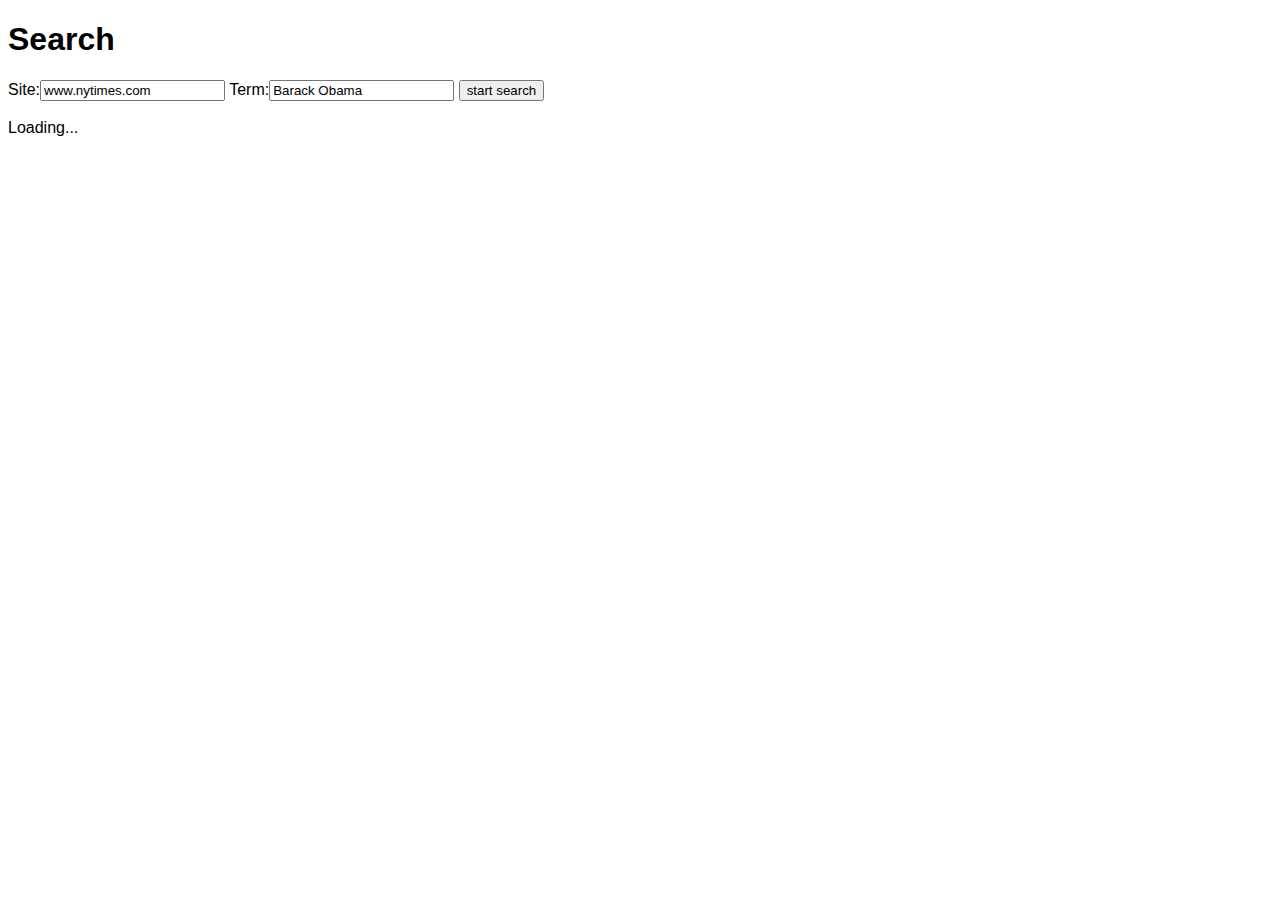
<file: index.html>
<!DOCTYPE html>
<html lang="en">

<head>

    <meta charset="utf-8">
    <meta http-equiv="X-UA-Compatible" content="IE=edge">
    <meta name="viewport" content="width=device-width, initial-scale=1">
    <meta name="description" content="">
    <meta name="author" content="Martin Hendges">
    <script src="js/googleInterface.js"></script>
    <script src="js/jquery-2.1.4.min.js"></script>
    <script src="https://www.google.com/jsapi"></script>
    <script src="js/diffbot.js"></script>
    <script src="js/tableStuff.js"></script>
    <script type="text/javascript">

        // This code generates a "Raw Searcher" to handle search queries. The Raw
        // Searcher requires you to handle and draw the search results manually.
        google.load('search', '1');

        var diffbotClient;
        function onLoad() {
            createTable();
            diffbotClient = new DiffBot("e48344ef143245df2a7d41d72d9ce72f");
            createNewssearch();
            startSearch();

        }
        // Set a callback to call your code when the page loads
        google.setOnLoadCallback(onLoad);
    </script>


</head>
<body style="font-family: Arial;border: 0 none;">
<div id="search">
    <h1>Search</h1>
    Site:<input id="site-in" type="text" value="www.nytimes.com">
    Term:<input id="txt-in" type="text" value="Barack Obama">
    <button onclick=startSearch();>start search</button>

</div>
<div id="branding" style="float: left;"></div>
<br/>

<div id="content">Loading...</div>
</body>

</html>
</file>
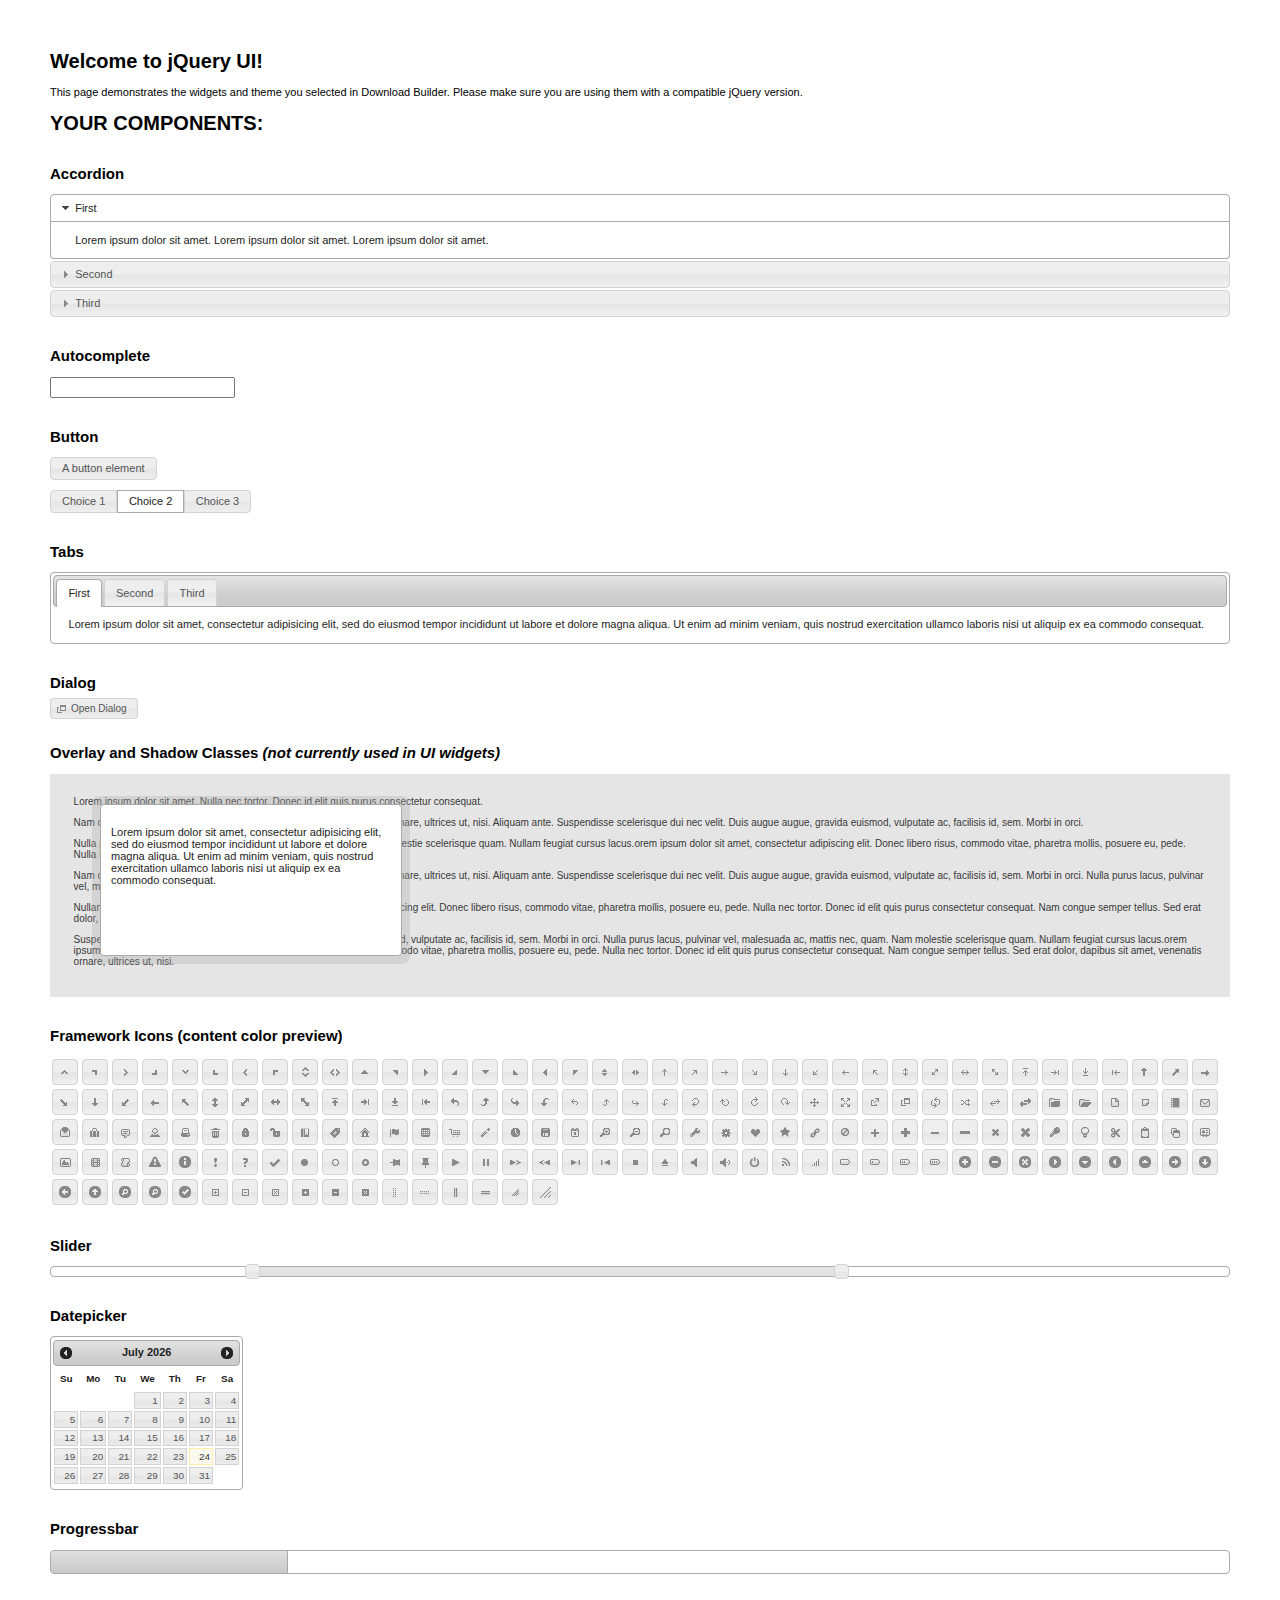
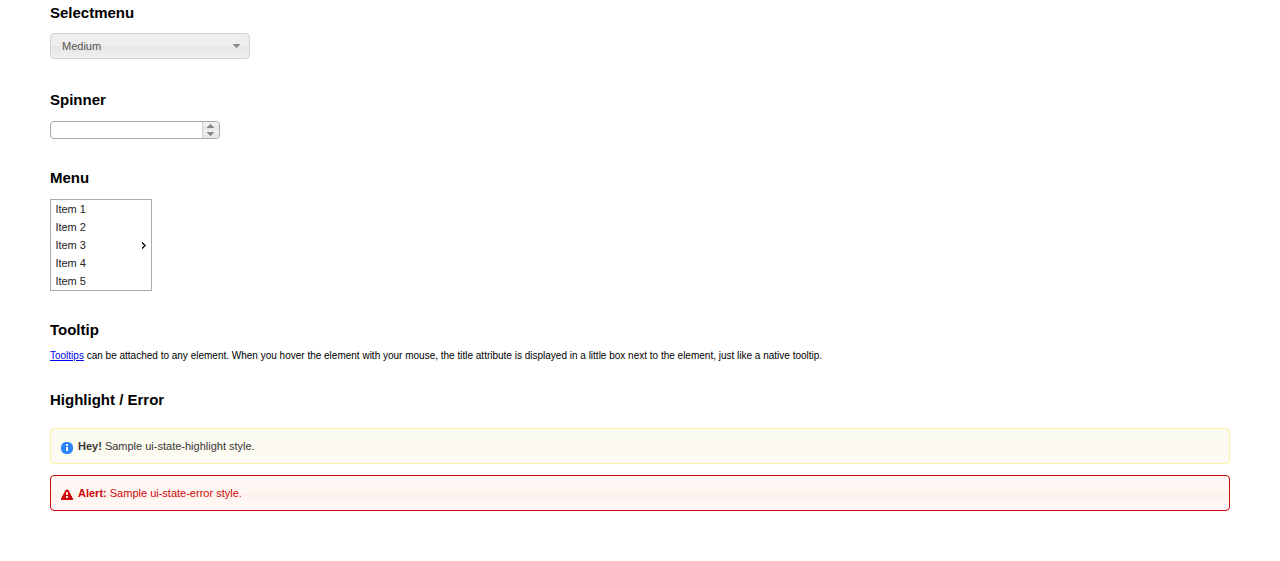
<file: HTML-CODE/jquery-ui/index.html>
<!doctype html>
<html lang="us">
<head>
	<meta charset="utf-8">
	<title>jQuery UI Example Page</title>
	<link href="jquery-ui.css" rel="stylesheet">
	<style>
	body{
		font: 62.5% "Trebuchet MS", sans-serif;
		margin: 50px;
	}
	.demoHeaders {
		margin-top: 2em;
	}
	#dialog-link {
		padding: .4em 1em .4em 20px;
		text-decoration: none;
		position: relative;
	}
	#dialog-link span.ui-icon {
		margin: 0 5px 0 0;
		position: absolute;
		left: .2em;
		top: 50%;
		margin-top: -8px;
	}
	#icons {
		margin: 0;
		padding: 0;
	}
	#icons li {
		margin: 2px;
		position: relative;
		padding: 4px 0;
		cursor: pointer;
		float: left;
		list-style: none;
	}
	#icons span.ui-icon {
		float: left;
		margin: 0 4px;
	}
	.fakewindowcontain .ui-widget-overlay {
		position: absolute;
	}
	select {
		width: 200px;
	}
	</style>
</head>
<body>

<h1>Welcome to jQuery UI!</h1>

<div class="ui-widget">
	<p>This page demonstrates the widgets and theme you selected in Download Builder. Please make sure you are using them with a compatible jQuery version.</p>
</div>

<h1>YOUR COMPONENTS:</h1>


<!-- Accordion -->
<h2 class="demoHeaders">Accordion</h2>
<div id="accordion">
	<h3>First</h3>
	<div>Lorem ipsum dolor sit amet. Lorem ipsum dolor sit amet. Lorem ipsum dolor sit amet.</div>
	<h3>Second</h3>
	<div>Phasellus mattis tincidunt nibh.</div>
	<h3>Third</h3>
	<div>Nam dui erat, auctor a, dignissim quis.</div>
</div>



<!-- Autocomplete -->
<h2 class="demoHeaders">Autocomplete</h2>
<div>
	<input id="autocomplete" title="type &quot;a&quot;">
</div>



<!-- Button -->
<h2 class="demoHeaders">Button</h2>
<button id="button">A button element</button>
<form style="margin-top: 1em;">
	<div id="radioset">
		<input type="radio" id="radio1" name="radio"><label for="radio1">Choice 1</label>
		<input type="radio" id="radio2" name="radio" checked="checked"><label for="radio2">Choice 2</label>
		<input type="radio" id="radio3" name="radio"><label for="radio3">Choice 3</label>
	</div>
</form>



<!-- Tabs -->
<h2 class="demoHeaders">Tabs</h2>
<div id="tabs">
	<ul>
		<li><a href="#tabs-1">First</a></li>
		<li><a href="#tabs-2">Second</a></li>
		<li><a href="#tabs-3">Third</a></li>
	</ul>
	<div id="tabs-1">Lorem ipsum dolor sit amet, consectetur adipisicing elit, sed do eiusmod tempor incididunt ut labore et dolore magna aliqua. Ut enim ad minim veniam, quis nostrud exercitation ullamco laboris nisi ut aliquip ex ea commodo consequat.</div>
	<div id="tabs-2">Phasellus mattis tincidunt nibh. Cras orci urna, blandit id, pretium vel, aliquet ornare, felis. Maecenas scelerisque sem non nisl. Fusce sed lorem in enim dictum bibendum.</div>
	<div id="tabs-3">Nam dui erat, auctor a, dignissim quis, sollicitudin eu, felis. Pellentesque nisi urna, interdum eget, sagittis et, consequat vestibulum, lacus. Mauris porttitor ullamcorper augue.</div>
</div>



<!-- Dialog NOTE: Dialog is not generated by UI in this demo so it can be visually styled in themeroller-->
<h2 class="demoHeaders">Dialog</h2>
<p><a href="#" id="dialog-link" class="ui-state-default ui-corner-all"><span class="ui-icon ui-icon-newwin"></span>Open Dialog</a></p>

<h2 class="demoHeaders">Overlay and Shadow Classes <em>(not currently used in UI widgets)</em></h2>
<div style="position: relative; width: 96%; height: 200px; padding:1% 2%; overflow:hidden;" class="fakewindowcontain">
	<p>Lorem ipsum dolor sit amet,  Nulla nec tortor. Donec id elit quis purus consectetur consequat. </p><p>Nam congue semper tellus. Sed erat dolor, dapibus sit amet, venenatis ornare, ultrices ut, nisi. Aliquam ante. Suspendisse scelerisque dui nec velit. Duis augue augue, gravida euismod, vulputate ac, facilisis id, sem. Morbi in orci. </p><p>Nulla purus lacus, pulvinar vel, malesuada ac, mattis nec, quam. Nam molestie scelerisque quam. Nullam feugiat cursus lacus.orem ipsum dolor sit amet, consectetur adipiscing elit. Donec libero risus, commodo vitae, pharetra mollis, posuere eu, pede. Nulla nec tortor. Donec id elit quis purus consectetur consequat. </p><p>Nam congue semper tellus. Sed erat dolor, dapibus sit amet, venenatis ornare, ultrices ut, nisi. Aliquam ante. Suspendisse scelerisque dui nec velit. Duis augue augue, gravida euismod, vulputate ac, facilisis id, sem. Morbi in orci. Nulla purus lacus, pulvinar vel, malesuada ac, mattis nec, quam. Nam molestie scelerisque quam. </p><p>Nullam feugiat cursus lacus.orem ipsum dolor sit amet, consectetur adipiscing elit. Donec libero risus, commodo vitae, pharetra mollis, posuere eu, pede. Nulla nec tortor. Donec id elit quis purus consectetur consequat. Nam congue semper tellus. Sed erat dolor, dapibus sit amet, venenatis ornare, ultrices ut, nisi. Aliquam ante. </p><p>Suspendisse scelerisque dui nec velit. Duis augue augue, gravida euismod, vulputate ac, facilisis id, sem. Morbi in orci. Nulla purus lacus, pulvinar vel, malesuada ac, mattis nec, quam. Nam molestie scelerisque quam. Nullam feugiat cursus lacus.orem ipsum dolor sit amet, consectetur adipiscing elit. Donec libero risus, commodo vitae, pharetra mollis, posuere eu, pede. Nulla nec tortor. Donec id elit quis purus consectetur consequat. Nam congue semper tellus. Sed erat dolor, dapibus sit amet, venenatis ornare, ultrices ut, nisi. </p>

	<!-- ui-dialog -->
	<div class="ui-overlay"><div class="ui-widget-overlay"></div><div class="ui-widget-shadow ui-corner-all" style="width: 302px; height: 152px; position: absolute; left: 50px; top: 30px;"></div></div>
	<div style="position: absolute; width: 280px; height: 130px;left: 50px; top: 30px; padding: 10px;" class="ui-widget ui-widget-content ui-corner-all">
		<div class="ui-dialog-content ui-widget-content" style="background: none; border: 0;">
			<p>Lorem ipsum dolor sit amet, consectetur adipisicing elit, sed do eiusmod tempor incididunt ut labore et dolore magna aliqua. Ut enim ad minim veniam, quis nostrud exercitation ullamco laboris nisi ut aliquip ex ea commodo consequat.</p>
		</div>
	</div>

</div>

<!-- ui-dialog -->
<div id="dialog" title="Dialog Title">
	<p>Lorem ipsum dolor sit amet, consectetur adipisicing elit, sed do eiusmod tempor incididunt ut labore et dolore magna aliqua. Ut enim ad minim veniam, quis nostrud exercitation ullamco laboris nisi ut aliquip ex ea commodo consequat.</p>
</div>



<h2 class="demoHeaders">Framework Icons (content color preview)</h2>
<ul id="icons" class="ui-widget ui-helper-clearfix">
	<li class="ui-state-default ui-corner-all" title=".ui-icon-carat-1-n"><span class="ui-icon ui-icon-carat-1-n"></span></li>
	<li class="ui-state-default ui-corner-all" title=".ui-icon-carat-1-ne"><span class="ui-icon ui-icon-carat-1-ne"></span></li>
	<li class="ui-state-default ui-corner-all" title=".ui-icon-carat-1-e"><span class="ui-icon ui-icon-carat-1-e"></span></li>
	<li class="ui-state-default ui-corner-all" title=".ui-icon-carat-1-se"><span class="ui-icon ui-icon-carat-1-se"></span></li>
	<li class="ui-state-default ui-corner-all" title=".ui-icon-carat-1-s"><span class="ui-icon ui-icon-carat-1-s"></span></li>
	<li class="ui-state-default ui-corner-all" title=".ui-icon-carat-1-sw"><span class="ui-icon ui-icon-carat-1-sw"></span></li>
	<li class="ui-state-default ui-corner-all" title=".ui-icon-carat-1-w"><span class="ui-icon ui-icon-carat-1-w"></span></li>
	<li class="ui-state-default ui-corner-all" title=".ui-icon-carat-1-nw"><span class="ui-icon ui-icon-carat-1-nw"></span></li>
	<li class="ui-state-default ui-corner-all" title=".ui-icon-carat-2-n-s"><span class="ui-icon ui-icon-carat-2-n-s"></span></li>
	<li class="ui-state-default ui-corner-all" title=".ui-icon-carat-2-e-w"><span class="ui-icon ui-icon-carat-2-e-w"></span></li>
	<li class="ui-state-default ui-corner-all" title=".ui-icon-triangle-1-n"><span class="ui-icon ui-icon-triangle-1-n"></span></li>
	<li class="ui-state-default ui-corner-all" title=".ui-icon-triangle-1-ne"><span class="ui-icon ui-icon-triangle-1-ne"></span></li>
	<li class="ui-state-default ui-corner-all" title=".ui-icon-triangle-1-e"><span class="ui-icon ui-icon-triangle-1-e"></span></li>
	<li class="ui-state-default ui-corner-all" title=".ui-icon-triangle-1-se"><span class="ui-icon ui-icon-triangle-1-se"></span></li>
	<li class="ui-state-default ui-corner-all" title=".ui-icon-triangle-1-s"><span class="ui-icon ui-icon-triangle-1-s"></span></li>
	<li class="ui-state-default ui-corner-all" title=".ui-icon-triangle-1-sw"><span class="ui-icon ui-icon-triangle-1-sw"></span></li>
	<li class="ui-state-default ui-corner-all" title=".ui-icon-triangle-1-w"><span class="ui-icon ui-icon-triangle-1-w"></span></li>
	<li class="ui-state-default ui-corner-all" title=".ui-icon-triangle-1-nw"><span class="ui-icon ui-icon-triangle-1-nw"></span></li>
	<li class="ui-state-default ui-corner-all" title=".ui-icon-triangle-2-n-s"><span class="ui-icon ui-icon-triangle-2-n-s"></span></li>
	<li class="ui-state-default ui-corner-all" title=".ui-icon-triangle-2-e-w"><span class="ui-icon ui-icon-triangle-2-e-w"></span></li>
	<li class="ui-state-default ui-corner-all" title=".ui-icon-arrow-1-n"><span class="ui-icon ui-icon-arrow-1-n"></span></li>
	<li class="ui-state-default ui-corner-all" title=".ui-icon-arrow-1-ne"><span class="ui-icon ui-icon-arrow-1-ne"></span></li>
	<li class="ui-state-default ui-corner-all" title=".ui-icon-arrow-1-e"><span class="ui-icon ui-icon-arrow-1-e"></span></li>
	<li class="ui-state-default ui-corner-all" title=".ui-icon-arrow-1-se"><span class="ui-icon ui-icon-arrow-1-se"></span></li>
	<li class="ui-state-default ui-corner-all" title=".ui-icon-arrow-1-s"><span class="ui-icon ui-icon-arrow-1-s"></span></li>
	<li class="ui-state-default ui-corner-all" title=".ui-icon-arrow-1-sw"><span class="ui-icon ui-icon-arrow-1-sw"></span></li>
	<li class="ui-state-default ui-corner-all" title=".ui-icon-arrow-1-w"><span class="ui-icon ui-icon-arrow-1-w"></span></li>
	<li class="ui-state-default ui-corner-all" title=".ui-icon-arrow-1-nw"><span class="ui-icon ui-icon-arrow-1-nw"></span></li>
	<li class="ui-state-default ui-corner-all" title=".ui-icon-arrow-2-n-s"><span class="ui-icon ui-icon-arrow-2-n-s"></span></li>
	<li class="ui-state-default ui-corner-all" title=".ui-icon-arrow-2-ne-sw"><span class="ui-icon ui-icon-arrow-2-ne-sw"></span></li>
	<li class="ui-state-default ui-corner-all" title=".ui-icon-arrow-2-e-w"><span class="ui-icon ui-icon-arrow-2-e-w"></span></li>
	<li class="ui-state-default ui-corner-all" title=".ui-icon-arrow-2-se-nw"><span class="ui-icon ui-icon-arrow-2-se-nw"></span></li>
	<li class="ui-state-default ui-corner-all" title=".ui-icon-arrowstop-1-n"><span class="ui-icon ui-icon-arrowstop-1-n"></span></li>
	<li class="ui-state-default ui-corner-all" title=".ui-icon-arrowstop-1-e"><span class="ui-icon ui-icon-arrowstop-1-e"></span></li>
	<li class="ui-state-default ui-corner-all" title=".ui-icon-arrowstop-1-s"><span class="ui-icon ui-icon-arrowstop-1-s"></span></li>
	<li class="ui-state-default ui-corner-all" title=".ui-icon-arrowstop-1-w"><span class="ui-icon ui-icon-arrowstop-1-w"></span></li>
	<li class="ui-state-default ui-corner-all" title=".ui-icon-arrowthick-1-n"><span class="ui-icon ui-icon-arrowthick-1-n"></span></li>
	<li class="ui-state-default ui-corner-all" title=".ui-icon-arrowthick-1-ne"><span class="ui-icon ui-icon-arrowthick-1-ne"></span></li>
	<li class="ui-state-default ui-corner-all" title=".ui-icon-arrowthick-1-e"><span class="ui-icon ui-icon-arrowthick-1-e"></span></li>
	<li class="ui-state-default ui-corner-all" title=".ui-icon-arrowthick-1-se"><span class="ui-icon ui-icon-arrowthick-1-se"></span></li>
	<li class="ui-state-default ui-corner-all" title=".ui-icon-arrowthick-1-s"><span class="ui-icon ui-icon-arrowthick-1-s"></span></li>
	<li class="ui-state-default ui-corner-all" title=".ui-icon-arrowthick-1-sw"><span class="ui-icon ui-icon-arrowthick-1-sw"></span></li>
	<li class="ui-state-default ui-corner-all" title=".ui-icon-arrowthick-1-w"><span class="ui-icon ui-icon-arrowthick-1-w"></span></li>
	<li class="ui-state-default ui-corner-all" title=".ui-icon-arrowthick-1-nw"><span class="ui-icon ui-icon-arrowthick-1-nw"></span></li>
	<li class="ui-state-default ui-corner-all" title=".ui-icon-arrowthick-2-n-s"><span class="ui-icon ui-icon-arrowthick-2-n-s"></span></li>
	<li class="ui-state-default ui-corner-all" title=".ui-icon-arrowthick-2-ne-sw"><span class="ui-icon ui-icon-arrowthick-2-ne-sw"></span></li>
	<li class="ui-state-default ui-corner-all" title=".ui-icon-arrowthick-2-e-w"><span class="ui-icon ui-icon-arrowthick-2-e-w"></span></li>
	<li class="ui-state-default ui-corner-all" title=".ui-icon-arrowthick-2-se-nw"><span class="ui-icon ui-icon-arrowthick-2-se-nw"></span></li>
	<li class="ui-state-default ui-corner-all" title=".ui-icon-arrowthickstop-1-n"><span class="ui-icon ui-icon-arrowthickstop-1-n"></span></li>
	<li class="ui-state-default ui-corner-all" title=".ui-icon-arrowthickstop-1-e"><span class="ui-icon ui-icon-arrowthickstop-1-e"></span></li>
	<li class="ui-state-default ui-corner-all" title=".ui-icon-arrowthickstop-1-s"><span class="ui-icon ui-icon-arrowthickstop-1-s"></span></li>
	<li class="ui-state-default ui-corner-all" title=".ui-icon-arrowthickstop-1-w"><span class="ui-icon ui-icon-arrowthickstop-1-w"></span></li>
	<li class="ui-state-default ui-corner-all" title=".ui-icon-arrowreturnthick-1-w"><span class="ui-icon ui-icon-arrowreturnthick-1-w"></span></li>
	<li class="ui-state-default ui-corner-all" title=".ui-icon-arrowreturnthick-1-n"><span class="ui-icon ui-icon-arrowreturnthick-1-n"></span></li>
	<li class="ui-state-default ui-corner-all" title=".ui-icon-arrowreturnthick-1-e"><span class="ui-icon ui-icon-arrowreturnthick-1-e"></span></li>
	<li class="ui-state-default ui-corner-all" title=".ui-icon-arrowreturnthick-1-s"><span class="ui-icon ui-icon-arrowreturnthick-1-s"></span></li>
	<li class="ui-state-default ui-corner-all" title=".ui-icon-arrowreturn-1-w"><span class="ui-icon ui-icon-arrowreturn-1-w"></span></li>
	<li class="ui-state-default ui-corner-all" title=".ui-icon-arrowreturn-1-n"><span class="ui-icon ui-icon-arrowreturn-1-n"></span></li>
	<li class="ui-state-default ui-corner-all" title=".ui-icon-arrowreturn-1-e"><span class="ui-icon ui-icon-arrowreturn-1-e"></span></li>
	<li class="ui-state-default ui-corner-all" title=".ui-icon-arrowreturn-1-s"><span class="ui-icon ui-icon-arrowreturn-1-s"></span></li>
	<li class="ui-state-default ui-corner-all" title=".ui-icon-arrowrefresh-1-w"><span class="ui-icon ui-icon-arrowrefresh-1-w"></span></li>
	<li class="ui-state-default ui-corner-all" title=".ui-icon-arrowrefresh-1-n"><span class="ui-icon ui-icon-arrowrefresh-1-n"></span></li>
	<li class="ui-state-default ui-corner-all" title=".ui-icon-arrowrefresh-1-e"><span class="ui-icon ui-icon-arrowrefresh-1-e"></span></li>
	<li class="ui-state-default ui-corner-all" title=".ui-icon-arrowrefresh-1-s"><span class="ui-icon ui-icon-arrowrefresh-1-s"></span></li>
	<li class="ui-state-default ui-corner-all" title=".ui-icon-arrow-4"><span class="ui-icon ui-icon-arrow-4"></span></li>
	<li class="ui-state-default ui-corner-all" title=".ui-icon-arrow-4-diag"><span class="ui-icon ui-icon-arrow-4-diag"></span></li>
	<li class="ui-state-default ui-corner-all" title=".ui-icon-extlink"><span class="ui-icon ui-icon-extlink"></span></li>
	<li class="ui-state-default ui-corner-all" title=".ui-icon-newwin"><span class="ui-icon ui-icon-newwin"></span></li>
	<li class="ui-state-default ui-corner-all" title=".ui-icon-refresh"><span class="ui-icon ui-icon-refresh"></span></li>
	<li class="ui-state-default ui-corner-all" title=".ui-icon-shuffle"><span class="ui-icon ui-icon-shuffle"></span></li>
	<li class="ui-state-default ui-corner-all" title=".ui-icon-transfer-e-w"><span class="ui-icon ui-icon-transfer-e-w"></span></li>
	<li class="ui-state-default ui-corner-all" title=".ui-icon-transferthick-e-w"><span class="ui-icon ui-icon-transferthick-e-w"></span></li>
	<li class="ui-state-default ui-corner-all" title=".ui-icon-folder-collapsed"><span class="ui-icon ui-icon-folder-collapsed"></span></li>
	<li class="ui-state-default ui-corner-all" title=".ui-icon-folder-open"><span class="ui-icon ui-icon-folder-open"></span></li>
	<li class="ui-state-default ui-corner-all" title=".ui-icon-document"><span class="ui-icon ui-icon-document"></span></li>
	<li class="ui-state-default ui-corner-all" title=".ui-icon-document-b"><span class="ui-icon ui-icon-document-b"></span></li>
	<li class="ui-state-default ui-corner-all" title=".ui-icon-note"><span class="ui-icon ui-icon-note"></span></li>
	<li class="ui-state-default ui-corner-all" title=".ui-icon-mail-closed"><span class="ui-icon ui-icon-mail-closed"></span></li>
	<li class="ui-state-default ui-corner-all" title=".ui-icon-mail-open"><span class="ui-icon ui-icon-mail-open"></span></li>
	<li class="ui-state-default ui-corner-all" title=".ui-icon-suitcase"><span class="ui-icon ui-icon-suitcase"></span></li>
	<li class="ui-state-default ui-corner-all" title=".ui-icon-comment"><span class="ui-icon ui-icon-comment"></span></li>
	<li class="ui-state-default ui-corner-all" title=".ui-icon-person"><span class="ui-icon ui-icon-person"></span></li>
	<li class="ui-state-default ui-corner-all" title=".ui-icon-print"><span class="ui-icon ui-icon-print"></span></li>
	<li class="ui-state-default ui-corner-all" title=".ui-icon-trash"><span class="ui-icon ui-icon-trash"></span></li>
	<li class="ui-state-default ui-corner-all" title=".ui-icon-locked"><span class="ui-icon ui-icon-locked"></span></li>
	<li class="ui-state-default ui-corner-all" title=".ui-icon-unlocked"><span class="ui-icon ui-icon-unlocked"></span></li>
	<li class="ui-state-default ui-corner-all" title=".ui-icon-bookmark"><span class="ui-icon ui-icon-bookmark"></span></li>
	<li class="ui-state-default ui-corner-all" title=".ui-icon-tag"><span class="ui-icon ui-icon-tag"></span></li>
	<li class="ui-state-default ui-corner-all" title=".ui-icon-home"><span class="ui-icon ui-icon-home"></span></li>
	<li class="ui-state-default ui-corner-all" title=".ui-icon-flag"><span class="ui-icon ui-icon-flag"></span></li>
	<li class="ui-state-default ui-corner-all" title=".ui-icon-calculator"><span class="ui-icon ui-icon-calculator"></span></li>
	<li class="ui-state-default ui-corner-all" title=".ui-icon-cart"><span class="ui-icon ui-icon-cart"></span></li>
	<li class="ui-state-default ui-corner-all" title=".ui-icon-pencil"><span class="ui-icon ui-icon-pencil"></span></li>
	<li class="ui-state-default ui-corner-all" title=".ui-icon-clock"><span class="ui-icon ui-icon-clock"></span></li>
	<li class="ui-state-default ui-corner-all" title=".ui-icon-disk"><span class="ui-icon ui-icon-disk"></span></li>
	<li class="ui-state-default ui-corner-all" title=".ui-icon-calendar"><span class="ui-icon ui-icon-calendar"></span></li>
	<li class="ui-state-default ui-corner-all" title=".ui-icon-zoomin"><span class="ui-icon ui-icon-zoomin"></span></li>
	<li class="ui-state-default ui-corner-all" title=".ui-icon-zoomout"><span class="ui-icon ui-icon-zoomout"></span></li>
	<li class="ui-state-default ui-corner-all" title=".ui-icon-search"><span class="ui-icon ui-icon-search"></span></li>
	<li class="ui-state-default ui-corner-all" title=".ui-icon-wrench"><span class="ui-icon ui-icon-wrench"></span></li>
	<li class="ui-state-default ui-corner-all" title=".ui-icon-gear"><span class="ui-icon ui-icon-gear"></span></li>
	<li class="ui-state-default ui-corner-all" title=".ui-icon-heart"><span class="ui-icon ui-icon-heart"></span></li>
	<li class="ui-state-default ui-corner-all" title=".ui-icon-star"><span class="ui-icon ui-icon-star"></span></li>
	<li class="ui-state-default ui-corner-all" title=".ui-icon-link"><span class="ui-icon ui-icon-link"></span></li>
	<li class="ui-state-default ui-corner-all" title=".ui-icon-cancel"><span class="ui-icon ui-icon-cancel"></span></li>
	<li class="ui-state-default ui-corner-all" title=".ui-icon-plus"><span class="ui-icon ui-icon-plus"></span></li>
	<li class="ui-state-default ui-corner-all" title=".ui-icon-plusthick"><span class="ui-icon ui-icon-plusthick"></span></li>
	<li class="ui-state-default ui-corner-all" title=".ui-icon-minus"><span class="ui-icon ui-icon-minus"></span></li>
	<li class="ui-state-default ui-corner-all" title=".ui-icon-minusthick"><span class="ui-icon ui-icon-minusthick"></span></li>
	<li class="ui-state-default ui-corner-all" title=".ui-icon-close"><span class="ui-icon ui-icon-close"></span></li>
	<li class="ui-state-default ui-corner-all" title=".ui-icon-closethick"><span class="ui-icon ui-icon-closethick"></span></li>
	<li class="ui-state-default ui-corner-all" title=".ui-icon-key"><span class="ui-icon ui-icon-key"></span></li>
	<li class="ui-state-default ui-corner-all" title=".ui-icon-lightbulb"><span class="ui-icon ui-icon-lightbulb"></span></li>
	<li class="ui-state-default ui-corner-all" title=".ui-icon-scissors"><span class="ui-icon ui-icon-scissors"></span></li>
	<li class="ui-state-default ui-corner-all" title=".ui-icon-clipboard"><span class="ui-icon ui-icon-clipboard"></span></li>
	<li class="ui-state-default ui-corner-all" title=".ui-icon-copy"><span class="ui-icon ui-icon-copy"></span></li>
	<li class="ui-state-default ui-corner-all" title=".ui-icon-contact"><span class="ui-icon ui-icon-contact"></span></li>
	<li class="ui-state-default ui-corner-all" title=".ui-icon-image"><span class="ui-icon ui-icon-image"></span></li>
	<li class="ui-state-default ui-corner-all" title=".ui-icon-video"><span class="ui-icon ui-icon-video"></span></li>
	<li class="ui-state-default ui-corner-all" title=".ui-icon-script"><span class="ui-icon ui-icon-script"></span></li>
	<li class="ui-state-default ui-corner-all" title=".ui-icon-alert"><span class="ui-icon ui-icon-alert"></span></li>
	<li class="ui-state-default ui-corner-all" title=".ui-icon-info"><span class="ui-icon ui-icon-info"></span></li>
	<li class="ui-state-default ui-corner-all" title=".ui-icon-notice"><span class="ui-icon ui-icon-notice"></span></li>
	<li class="ui-state-default ui-corner-all" title=".ui-icon-help"><span class="ui-icon ui-icon-help"></span></li>
	<li class="ui-state-default ui-corner-all" title=".ui-icon-check"><span class="ui-icon ui-icon-check"></span></li>
	<li class="ui-state-default ui-corner-all" title=".ui-icon-bullet"><span class="ui-icon ui-icon-bullet"></span></li>
	<li class="ui-state-default ui-corner-all" title=".ui-icon-radio-off"><span class="ui-icon ui-icon-radio-off"></span></li>
	<li class="ui-state-default ui-corner-all" title=".ui-icon-radio-on"><span class="ui-icon ui-icon-radio-on"></span></li>
	<li class="ui-state-default ui-corner-all" title=".ui-icon-pin-w"><span class="ui-icon ui-icon-pin-w"></span></li>
	<li class="ui-state-default ui-corner-all" title=".ui-icon-pin-s"><span class="ui-icon ui-icon-pin-s"></span></li>
	<li class="ui-state-default ui-corner-all" title=".ui-icon-play"><span class="ui-icon ui-icon-play"></span></li>
	<li class="ui-state-default ui-corner-all" title=".ui-icon-pause"><span class="ui-icon ui-icon-pause"></span></li>
	<li class="ui-state-default ui-corner-all" title=".ui-icon-seek-next"><span class="ui-icon ui-icon-seek-next"></span></li>
	<li class="ui-state-default ui-corner-all" title=".ui-icon-seek-prev"><span class="ui-icon ui-icon-seek-prev"></span></li>
	<li class="ui-state-default ui-corner-all" title=".ui-icon-seek-end"><span class="ui-icon ui-icon-seek-end"></span></li>
	<li class="ui-state-default ui-corner-all" title=".ui-icon-seek-first"><span class="ui-icon ui-icon-seek-first"></span></li>
	<li class="ui-state-default ui-corner-all" title=".ui-icon-stop"><span class="ui-icon ui-icon-stop"></span></li>
	<li class="ui-state-default ui-corner-all" title=".ui-icon-eject"><span class="ui-icon ui-icon-eject"></span></li>
	<li class="ui-state-default ui-corner-all" title=".ui-icon-volume-off"><span class="ui-icon ui-icon-volume-off"></span></li>
	<li class="ui-state-default ui-corner-all" title=".ui-icon-volume-on"><span class="ui-icon ui-icon-volume-on"></span></li>
	<li class="ui-state-default ui-corner-all" title=".ui-icon-power"><span class="ui-icon ui-icon-power"></span></li>
	<li class="ui-state-default ui-corner-all" title=".ui-icon-signal-diag"><span class="ui-icon ui-icon-signal-diag"></span></li>
	<li class="ui-state-default ui-corner-all" title=".ui-icon-signal"><span class="ui-icon ui-icon-signal"></span></li>
	<li class="ui-state-default ui-corner-all" title=".ui-icon-battery-0"><span class="ui-icon ui-icon-battery-0"></span></li>
	<li class="ui-state-default ui-corner-all" title=".ui-icon-battery-1"><span class="ui-icon ui-icon-battery-1"></span></li>
	<li class="ui-state-default ui-corner-all" title=".ui-icon-battery-2"><span class="ui-icon ui-icon-battery-2"></span></li>
	<li class="ui-state-default ui-corner-all" title=".ui-icon-battery-3"><span class="ui-icon ui-icon-battery-3"></span></li>
	<li class="ui-state-default ui-corner-all" title=".ui-icon-circle-plus"><span class="ui-icon ui-icon-circle-plus"></span></li>
	<li class="ui-state-default ui-corner-all" title=".ui-icon-circle-minus"><span class="ui-icon ui-icon-circle-minus"></span></li>
	<li class="ui-state-default ui-corner-all" title=".ui-icon-circle-close"><span class="ui-icon ui-icon-circle-close"></span></li>
	<li class="ui-state-default ui-corner-all" title=".ui-icon-circle-triangle-e"><span class="ui-icon ui-icon-circle-triangle-e"></span></li>
	<li class="ui-state-default ui-corner-all" title=".ui-icon-circle-triangle-s"><span class="ui-icon ui-icon-circle-triangle-s"></span></li>
	<li class="ui-state-default ui-corner-all" title=".ui-icon-circle-triangle-w"><span class="ui-icon ui-icon-circle-triangle-w"></span></li>
	<li class="ui-state-default ui-corner-all" title=".ui-icon-circle-triangle-n"><span class="ui-icon ui-icon-circle-triangle-n"></span></li>
	<li class="ui-state-default ui-corner-all" title=".ui-icon-circle-arrow-e"><span class="ui-icon ui-icon-circle-arrow-e"></span></li>
	<li class="ui-state-default ui-corner-all" title=".ui-icon-circle-arrow-s"><span class="ui-icon ui-icon-circle-arrow-s"></span></li>
	<li class="ui-state-default ui-corner-all" title=".ui-icon-circle-arrow-w"><span class="ui-icon ui-icon-circle-arrow-w"></span></li>
	<li class="ui-state-default ui-corner-all" title=".ui-icon-circle-arrow-n"><span class="ui-icon ui-icon-circle-arrow-n"></span></li>
	<li class="ui-state-default ui-corner-all" title=".ui-icon-circle-zoomin"><span class="ui-icon ui-icon-circle-zoomin"></span></li>
	<li class="ui-state-default ui-corner-all" title=".ui-icon-circle-zoomout"><span class="ui-icon ui-icon-circle-zoomout"></span></li>
	<li class="ui-state-default ui-corner-all" title=".ui-icon-circle-check"><span class="ui-icon ui-icon-circle-check"></span></li>
	<li class="ui-state-default ui-corner-all" title=".ui-icon-circlesmall-plus"><span class="ui-icon ui-icon-circlesmall-plus"></span></li>
	<li class="ui-state-default ui-corner-all" title=".ui-icon-circlesmall-minus"><span class="ui-icon ui-icon-circlesmall-minus"></span></li>
	<li class="ui-state-default ui-corner-all" title=".ui-icon-circlesmall-close"><span class="ui-icon ui-icon-circlesmall-close"></span></li>
	<li class="ui-state-default ui-corner-all" title=".ui-icon-squaresmall-plus"><span class="ui-icon ui-icon-squaresmall-plus"></span></li>
	<li class="ui-state-default ui-corner-all" title=".ui-icon-squaresmall-minus"><span class="ui-icon ui-icon-squaresmall-minus"></span></li>
	<li class="ui-state-default ui-corner-all" title=".ui-icon-squaresmall-close"><span class="ui-icon ui-icon-squaresmall-close"></span></li>
	<li class="ui-state-default ui-corner-all" title=".ui-icon-grip-dotted-vertical"><span class="ui-icon ui-icon-grip-dotted-vertical"></span></li>
	<li class="ui-state-default ui-corner-all" title=".ui-icon-grip-dotted-horizontal"><span class="ui-icon ui-icon-grip-dotted-horizontal"></span></li>
	<li class="ui-state-default ui-corner-all" title=".ui-icon-grip-solid-vertical"><span class="ui-icon ui-icon-grip-solid-vertical"></span></li>
	<li class="ui-state-default ui-corner-all" title=".ui-icon-grip-solid-horizontal"><span class="ui-icon ui-icon-grip-solid-horizontal"></span></li>
	<li class="ui-state-default ui-corner-all" title=".ui-icon-gripsmall-diagonal-se"><span class="ui-icon ui-icon-gripsmall-diagonal-se"></span></li>
	<li class="ui-state-default ui-corner-all" title=".ui-icon-grip-diagonal-se"><span class="ui-icon ui-icon-grip-diagonal-se"></span></li>
</ul>


<!-- Slider -->
<h2 class="demoHeaders">Slider</h2>
<div id="slider"></div>



<!-- Datepicker -->
<h2 class="demoHeaders">Datepicker</h2>
<div id="datepicker"></div>



<!-- Progressbar -->
<h2 class="demoHeaders">Progressbar</h2>
<div id="progressbar"></div>



<!-- Progressbar -->
<h2 class="demoHeaders">Selectmenu</h2>
<select id="selectmenu">
	<option>Slower</option>
	<option>Slow</option>
	<option selected="selected">Medium</option>
	<option>Fast</option>
	<option>Faster</option>
</select>



<!-- Spinner -->
<h2 class="demoHeaders">Spinner</h2>
<input id="spinner">



<!-- Menu -->
<h2 class="demoHeaders">Menu</h2>
<ul style="width:100px;" id="menu">
	<li>Item 1</li>
	<li>Item 2</li>
	<li>Item 3
		<ul>
			<li>Item 3-1</li>
			<li>Item 3-2</li>
			<li>Item 3-3</li>
			<li>Item 3-4</li>
			<li>Item 3-5</li>
		</ul>
	</li>
	<li>Item 4</li>
	<li>Item 5</li>
</ul>



<!-- Tooltip -->
<h2 class="demoHeaders">Tooltip</h2>
<p id="tooltip">
	<a href="#" title="That&apos;s what this widget is">Tooltips</a> can be attached to any element. When you hover
the element with your mouse, the title attribute is displayed in a little box next to the element, just like a native tooltip.
</p>


<!-- Highlight / Error -->
<h2 class="demoHeaders">Highlight / Error</h2>
<div class="ui-widget">
	<div class="ui-state-highlight ui-corner-all" style="margin-top: 20px; padding: 0 .7em;">
		<p><span class="ui-icon ui-icon-info" style="float: left; margin-right: .3em;"></span>
		<strong>Hey!</strong> Sample ui-state-highlight style.</p>
	</div>
</div>
<br>
<div class="ui-widget">
	<div class="ui-state-error ui-corner-all" style="padding: 0 .7em;">
		<p><span class="ui-icon ui-icon-alert" style="float: left; margin-right: .3em;"></span>
		<strong>Alert:</strong> Sample ui-state-error style.</p>
	</div>
</div>

<script src="external/jquery/jquery.js"></script>
<script src="jquery-ui.js"></script>
<script>

$( "#accordion" ).accordion();



var availableTags = [
	"ActionScript",
	"AppleScript",
	"Asp",
	"BASIC",
	"C",
	"C++",
	"Clojure",
	"COBOL",
	"ColdFusion",
	"Erlang",
	"Fortran",
	"Groovy",
	"Haskell",
	"Java",
	"JavaScript",
	"Lisp",
	"Perl",
	"PHP",
	"Python",
	"Ruby",
	"Scala",
	"Scheme"
];
$( "#autocomplete" ).autocomplete({
	source: availableTags
});



$( "#button" ).button();
$( "#radioset" ).buttonset();



$( "#tabs" ).tabs();



$( "#dialog" ).dialog({
	autoOpen: false,
	width: 400,
	buttons: [
		{
			text: "Ok",
			click: function() {
				$( this ).dialog( "close" );
			}
		},
		{
			text: "Cancel",
			click: function() {
				$( this ).dialog( "close" );
			}
		}
	]
});

// Link to open the dialog
$( "#dialog-link" ).click(function( event ) {
	$( "#dialog" ).dialog( "open" );
	event.preventDefault();
});



$( "#datepicker" ).datepicker({
	inline: true
});



$( "#slider" ).slider({
	range: true,
	values: [ 17, 67 ]
});



$( "#progressbar" ).progressbar({
	value: 20
});



$( "#spinner" ).spinner();



$( "#menu" ).menu();



$( "#tooltip" ).tooltip();



$( "#selectmenu" ).selectmenu();


// Hover states on the static widgets
$( "#dialog-link, #icons li" ).hover(
	function() {
		$( this ).addClass( "ui-state-hover" );
	},
	function() {
		$( this ).removeClass( "ui-state-hover" );
	}
);
</script>
</body>
</html>
</file>
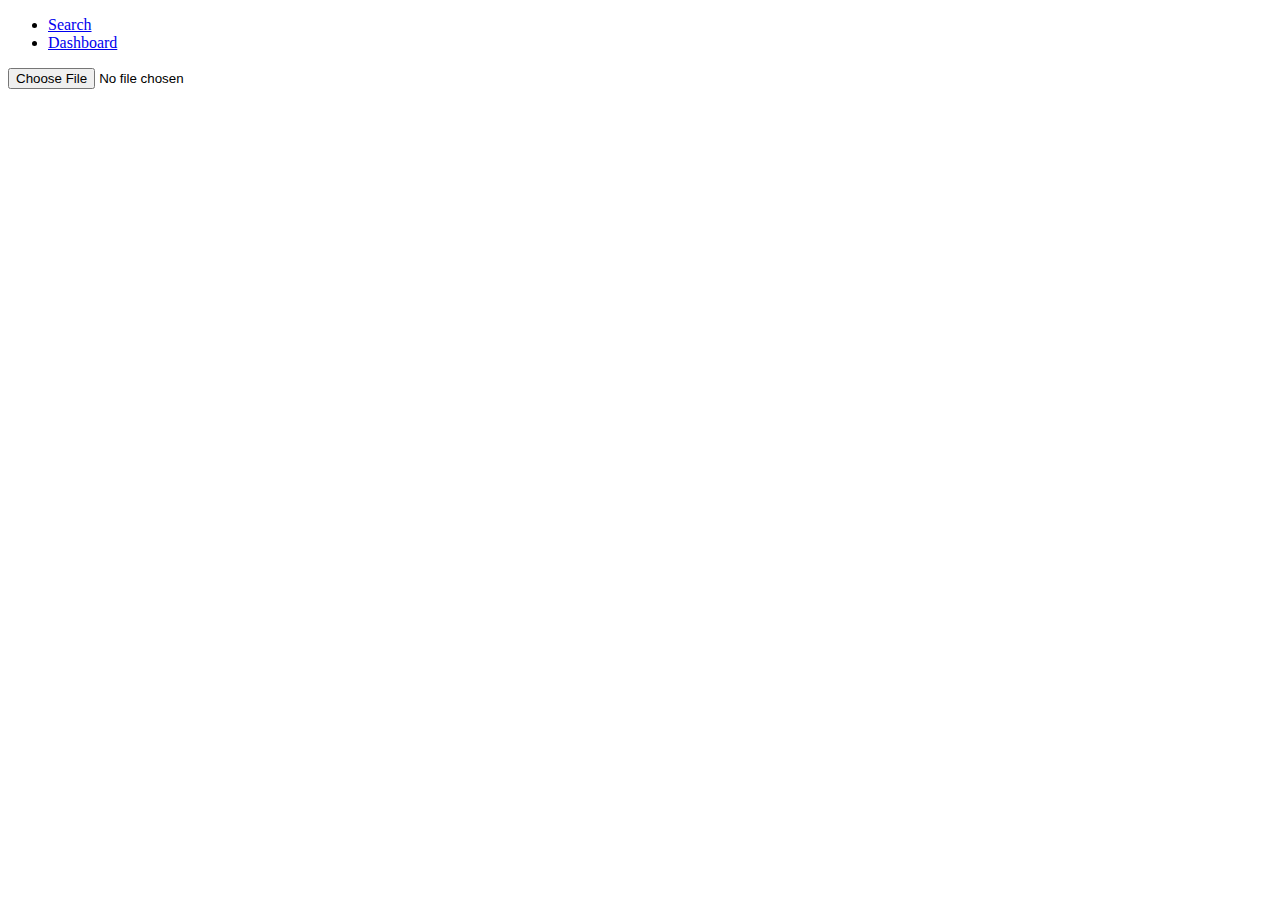
<file: HTML-CODE/dashboard.html>
<!DOCTYPE html>
<html>
<head lang="en">
    <meta charset="UTF-8">
    <script src="http://d3js.org/d3.v3.min.js" charset="utf-8"></script>
    <script src="js/upload.js" type="text/javascript"></script>
    <title></title>
</head>
<body onload="init()">
<ul class="simple-menu">
    <li><a href="index.html">Search</a></li>
    <li><a href="dashboard.html">Dashboard</a></li>
</ul>
<div id="dashboard">
<input id="fileInput" type="file" />
    <pre id="fileDisplayArea"></pre>
</div>
</body>
</html>
</file>
